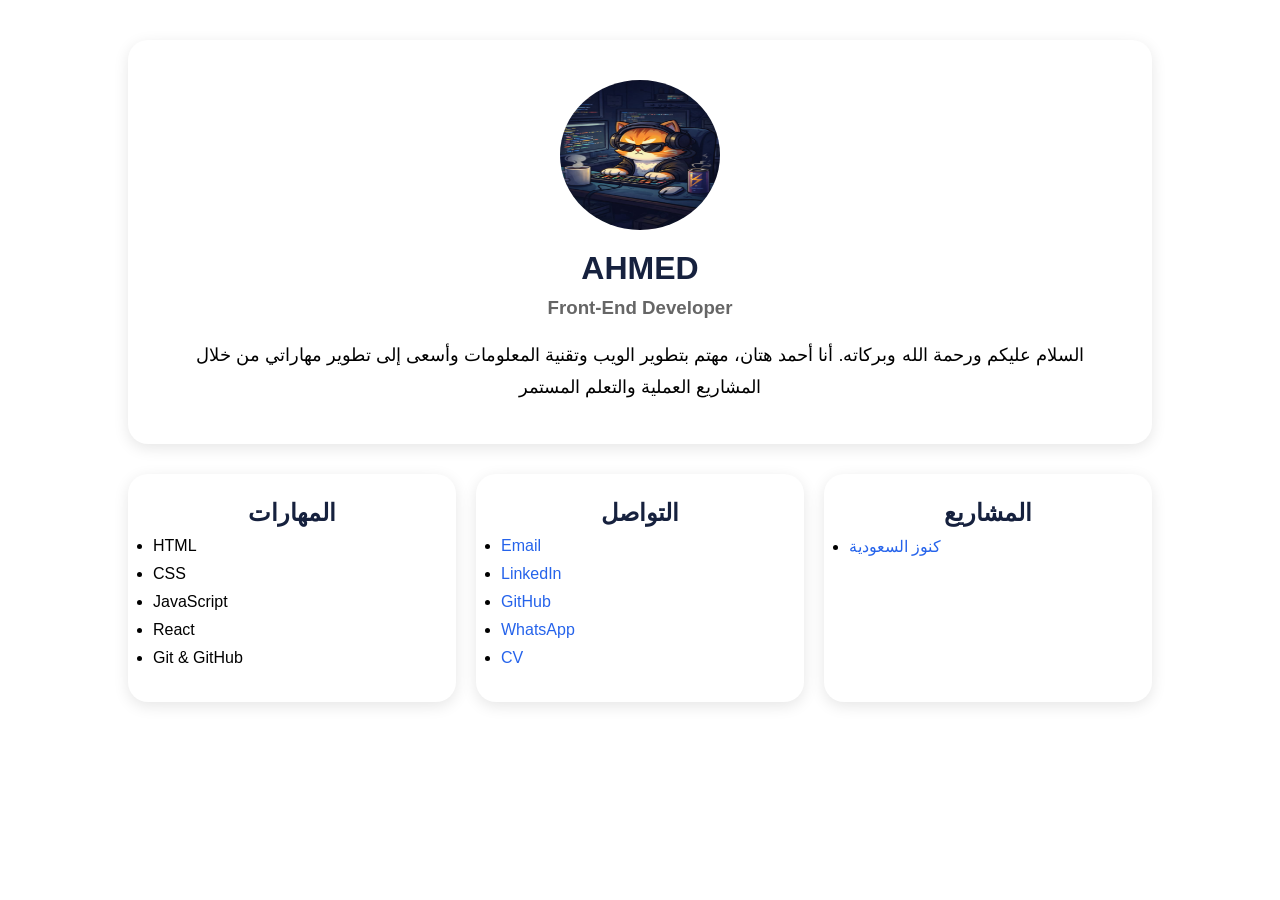
<file: index.html>
<!DOCTYPE html>
<html lang="en">
<head>
    <meta charset="UTF-8">
    <meta name="viewport" content="width=device-width, initial-scale=1.0">
    <title>AHMED Portfolio</title>
    <link href="Hiromi.jpg" rel="icon" type="image/x-icon">
    <link rel="stylesheet" href="style.css">
</head>
<body>
    <div class="about">
        
        <div class="avatar">
            <img src="avatar.jpg" alt="AHMED" style="width: 100%; height: 100%; border-radius: 50%;">
        </div>
        
        <h1>AHMED</h1>
        <h3>Front-End Developer</h3>
        <P> السلام عليكم ورحمة الله وبركاته.
        أنا أحمد هتان، مهتم بتطوير الويب وتقنية المعلومات وأسعى إلى
        
    تطوير مهاراتي من خلال المشاريع العملية والتعلم المستمر</P>
    </div>

    <div class="cards">
        <div class="card">
            <span class="skill"></span>
            <h2>المهارات</h2>
            <ul>
                <li>HTML</li>
                <li>CSS</li>
                <li>JavaScript</li>
                <li>React</li>
                <li>Git & GitHub</li>
            </ul>
        </div>
        <div class="card">
            <h2>التواصل</h2>
            <ul>
                <li><a href="mailto:ahmedhattan1m@gmail.com">Email</a></li>
                <li><a href="https://www.linkedin.com/in/v98a/" target="_blank">LinkedIn</a></li>
                <li><a href="https://github.com/p-ahmed1" target="_blank">GitHub</a></li>
                  <li><a href="https://wa.me/966500183192" target="_blank">WhatsApp</a></li>
                  <li> <a href="cv2026.pdf" target="_blank">CV</a></li>
            </ul>
              
    </div>
    <div class="card">
        <h2>المشاريع</h2>
        <ul>
            <li><a href="./saudi-treasure/index.html" target="_blank">كنوز السعودية</a></li>
            
        </ul>
</body>
</html>
</file>
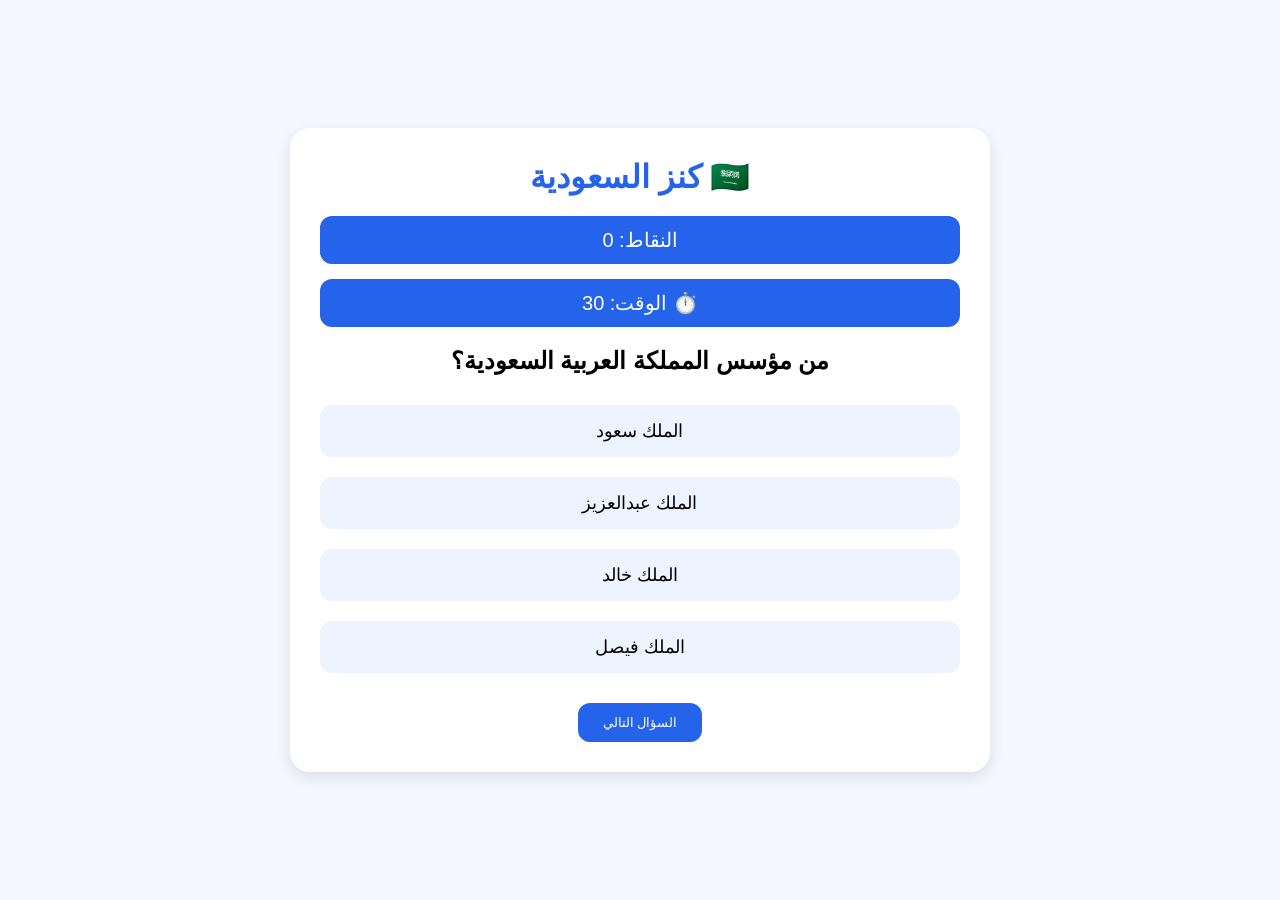
<file: saudi-treasure/index.html>
<!DOCTYPE html>
<html lang="ar" dir="rtl">
<head>
<meta charset="UTF-8">
<meta name="viewport" content="width=device-width, initial-scale=1.0">
<title>🇸🇦 كنز السعودية</title>

<style>

*{
    margin:0;
    padding:0;
    box-sizing:border-box;
}

body{
    font-family:Tahoma,sans-serif;
    background:#f4f7ff;
    display:flex;
    justify-content:center;
    align-items:center;
    min-height:100vh;
}

.container{
    width:90%;
    max-width:700px;
    background:white;
    padding:30px;
    border-radius:20px;
    text-align:center;
    box-shadow:0 5px 15px rgba(0,0,0,.1);
}

h1{
    color:#2563eb;
    margin-bottom:20px;
}

.score{
    background:#2563eb;
    color:white;
    padding:12px;
    border-radius:12px;
    margin-bottom:15px;
    font-size:20px;
}

.danger{
    background:#dc2626 !important;
}

#question{
    margin:20px 0;
    font-size:24px;
}

.btn{
    width:100%;
    padding:15px;
    margin:10px 0;
    border:none;
    border-radius:12px;
    background:#eef4ff;
    cursor:pointer;
    font-size:18px;
}

.btn:hover{
    background:#2563eb;
    color:white;
}

.correct{
    background:#16a34a !important;
    color:white;
}

.wrong{
    background:#dc2626 !important;
    color:white;
}

#nextBtn{
    margin-top:20px;
    padding:12px 25px;
    border:none;
    border-radius:12px;
    background:#2563eb;
    color:white;
    cursor:pointer;
}

</style>
</head>

<body>

<div class="container">

    <h1>🇸🇦 كنز السعودية</h1>

    <div class="score">
        النقاط: <span id="score">0</span>
    </div>

    <div class="score" id="timerBox">
        ⏱️ الوقت: <span id="timer">30</span>
    </div>

    <h2 id="question"></h2>

    <div id="answers"></div>

    <button id="nextBtn">
        السؤال التالي
    </button>

</div>

<script>

const questions = [

{
question:"من مؤسس المملكة العربية السعودية؟",
answers:[
{text:"الملك سعود",correct:false},
{text:"الملك عبدالعزيز",correct:true},
{text:"الملك خالد",correct:false},
{text:"الملك فيصل",correct:false}
]
},

{
question:"كم عدد مناطق المملكة العربية السعودية؟",
answers:[
{text:"11",correct:false},
{text:"12",correct:false},
{text:"13",correct:true},
{text:"14",correct:false}
]
},

{
question:"ما عاصمة المملكة العربية السعودية؟",
answers:[
{text:"جدة",correct:false},
{text:"الرياض",correct:true},
{text:"الدمام",correct:false},
{text:"مكة",correct:false}
]
},

{
question:"في أي مدينة تقع الكعبة المشرفة؟",
answers:[
{text:"المدينة",correct:false},
{text:"الرياض",correct:false},
{text:"مكة المكرمة",correct:true},
{text:"الطائف",correct:false}
]
},

{
question:"ما العملة الرسمية للمملكة؟",
answers:[
{text:"الدينار",correct:false},
{text:"الريال",correct:true},
{text:"الدرهم",correct:false},
{text:"الجنيه",correct:false}
]
},

{
question:"ما اسم المنطقة التاريخية المسجلة في اليونسكو قرب الرياض؟",
answers:[
{text:"العلا",correct:false},
{text:"الدرعية",correct:true},
{text:"تبوك",correct:false},
{text:"أبها",correct:false}
]
}

];

let currentQuestion = 0;
let score = 0;

const questionEl = document.getElementById("question");
const answersEl = document.getElementById("answers");
const scoreEl = document.getElementById("score");
const nextBtn = document.getElementById("nextBtn");

function showQuestion(){

    answersEl.innerHTML = "";

    const q = questions[currentQuestion];

    questionEl.textContent = q.question;

    q.answers.forEach(answer => {

        const button = document.createElement("button");

        button.classList.add("btn");

        button.textContent = answer.text;

        button.addEventListener("click", () => {

            document.querySelectorAll(".btn").forEach(btn => {
                btn.disabled = true;
            });

            if(answer.correct){

                button.classList.add("correct");

                score += 10;

                scoreEl.textContent = score;

            }else{

                button.classList.add("wrong");
            }

        });

        answersEl.appendChild(button);

    });

}

nextBtn.addEventListener("click", () => {

    currentQuestion++;

    if(currentQuestion < questions.length){

        showQuestion();

    }else{

        questionEl.textContent = "🎉 انتهت اللعبة";

        answersEl.innerHTML =
        `<h2>مجموع نقاطك ${score} نقطة</h2>`;

        nextBtn.style.display = "none";
    }

});

showQuestion();

let timeLeft = 30;

const timerEl = document.getElementById("timer");
const timerBox = document.getElementById("timerBox");

const timer = setInterval(() => {

    timeLeft--;

    timerEl.textContent = timeLeft;

    if(timeLeft <= 10){

        timerBox.classList.add("danger");
    }

    if(timeLeft <= 0){

        clearInterval(timer);

        questionEl.textContent = "⏰ انتهى الوقت";

        answersEl.innerHTML =
        `<h2>مجموع نقاطك ${score} نقطة</h2>`;

        nextBtn.style.display = "none";
    }

},1000);

</script>

</body>
</html>
</file>
<file: style.css>
*{
            margin: 0;
            padding: 0;
            box-sizing: border-box;
        }
        body{
            font-family: 'Poppins', sans-serif;
        }
        /* بطاقة التعريف */
        .about{
            width: 80%;
            margin: 40px auto 30px;
            background: white;
            padding: 40px;
            border-radius: 20px;
            text-align: center;
            box-shadow:0 4px 15px rgba(0,0,0,0.1)

        }

        .avatar {
            width: 160px;

                height: 150px;

               border-radius:50%;
               object-fit:cover;

             margin:0 auto 20px;
        }

        .about h1{
            color: #16213e;
            margin-bottom: 10px;
        }

        .about h3 {
           color: #666;
           margin-bottom: 20px;
        }
        .about p {
            line-height: 1.8;
            font-size: 18px;
        }

        /* البطاقات السفلية */
        .cards-container{
            width: 100%;
            background: #f5f5f5;
            padding: 40px 0;
        }
        .cards{
            width: 80%;
            margin:auto;
            display: flex;
            gap: 20px;
        }
        .card{
            flex: 1;
            background: white;
            padding: 25px;
            border-radius: 20px;
            box-shadow:0 4px 15px rgba(0,0,0,0.1);
        }
        .card h2{
            text-align: center;
            color: #16213e;
            margin-bottom: 10px;
        }
        .card ul{
            padding-right: 20px;
        }
        .card li{
            margin: 10px 0;
        }
        .card a{
            text-decoration: none;
            color: #2563eb;
        }
        footer{
            margin-top: 30px;
            background: #16213e;
            text-align: center;
            padding: 20px;
        }
</file>
